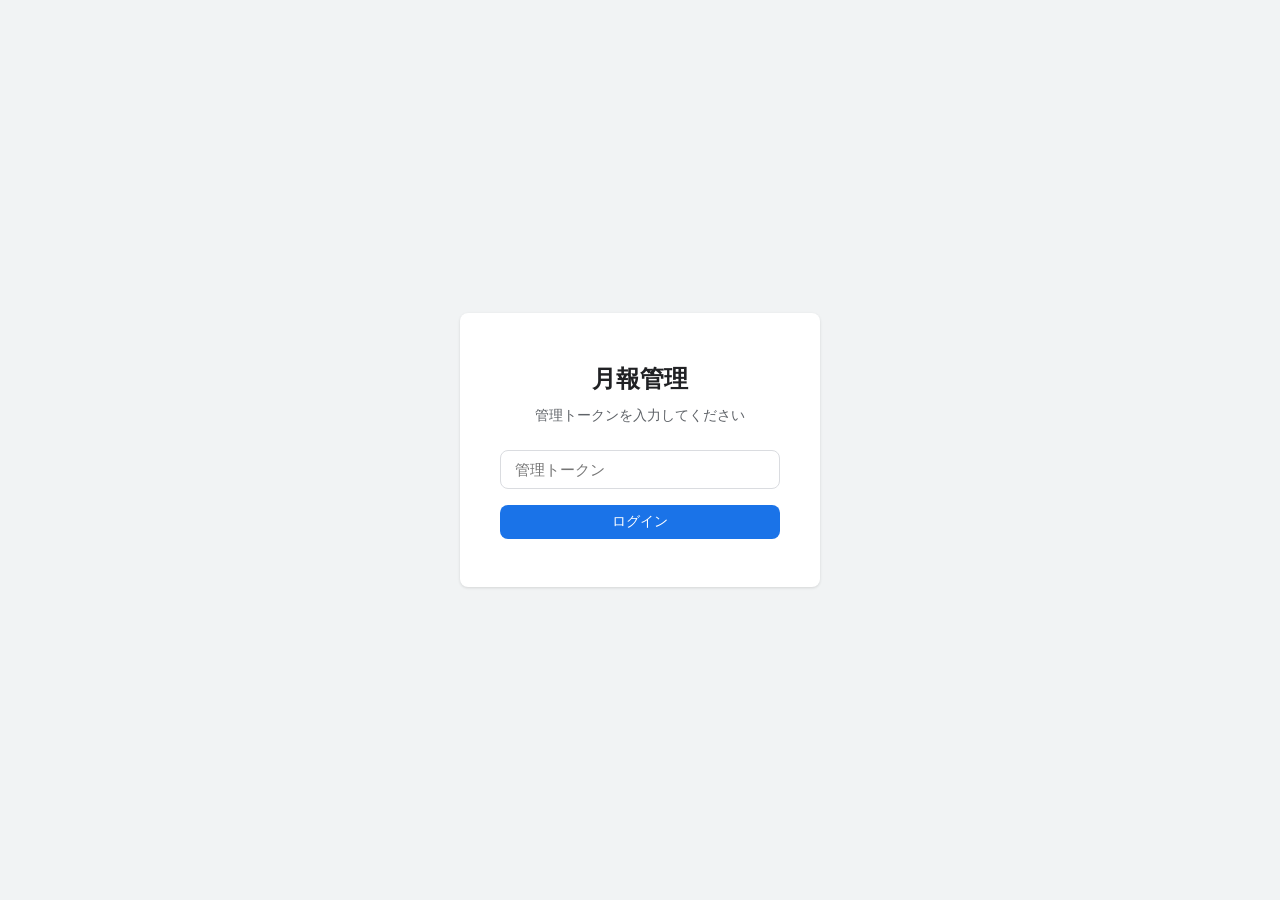
<file: docs/staff/index.html>
<!DOCTYPE html>
<html lang="ja">
<head>
  <meta charset="UTF-8">
  <meta name="viewport" content="width=device-width, initial-scale=1.0">
  <title>月報管理ダッシュボード</title>
  <link rel="stylesheet" href="css/dashboard.css">
</head>
<body>

  <!-- ログイン画面 -->
  <div id="screen-login" class="screen active">
    <div class="login-box">
      <h1>月報管理</h1>
      <p class="login-sub">管理トークンを入力してください</p>
      <input type="password" id="input-token" class="input-token" placeholder="管理トークン">
      <button class="btn btn-primary btn-full" id="btn-login">ログイン</button>
      <p id="login-error" class="error-msg hidden">トークンが正しくありません</p>
    </div>
  </div>

  <!-- メイン画面 -->
  <div id="screen-main" class="screen">

    <header class="header">
      <h1 class="header-title">月報管理ダッシュボード</h1>
      <div class="header-controls">
        <input type="month" id="input-yearmonth" class="input-month">
        <button class="btn btn-outline" id="btn-export">CSV出力</button>
        <button class="btn btn-ghost" id="btn-logout">ログアウト</button>
      </div>
    </header>

    <main class="main-content">

      <!-- 統計カード -->
      <section class="stats-row" id="stats-row">
        <div class="stat-card">
          <div class="stat-value" id="stat-total">-</div>
          <div class="stat-label">提出総数</div>
        </div>
        <div class="stat-card pending">
          <div class="stat-value" id="stat-pending">-</div>
          <div class="stat-label">確認待ち</div>
        </div>
        <div class="stat-card confirmed">
          <div class="stat-value" id="stat-confirmed">-</div>
          <div class="stat-label">確定済み</div>
        </div>
        <div class="stat-card error">
          <div class="stat-value" id="stat-error">-</div>
          <div class="stat-label">OCRエラー</div>
        </div>
      </section>

      <!-- ドライバー一覧 -->
      <section class="table-section">
        <div class="table-header">
          <h2>ドライバー別 提出状況</h2>
          <button class="btn btn-sm btn-outline" id="btn-refresh">更新</button>
        </div>
        <div class="table-wrap">
          <table id="driver-table">
            <thead>
              <tr>
                <th>ドライバー名</th>
                <th>現場</th>
                <th>稼働日数</th>
                <th>請求金額</th>
                <th>ステータス</th>
                <th>OCR完了</th>
                <th></th>
              </tr>
            </thead>
            <tbody id="driver-tbody">
              <tr><td colspan="7" class="empty-cell">データを読み込んでいます...</td></tr>
            </tbody>
          </table>
        </div>
      </section>

    </main>
  </div>

  <!-- OCR確認画面 -->
  <div id="screen-ocr" class="screen">
    <header class="header">
      <button class="btn btn-ghost" id="btn-back-to-list">← 一覧に戻る</button>
      <h2 id="ocr-header-title" class="header-title">-</h2>
      <a id="ocr-file-link" href="#" target="_blank" class="btn btn-outline">ファイルを開く ↗</a>
    </header>

    <main class="main-content">
      <div class="ocr-layout">

        <!-- 日別データテーブル -->
        <section class="ocr-table-section">
          <div class="ocr-summary" id="ocr-summary">
            <span>単価: <strong id="ocr-unit-price">-</strong></span>
            <span>稼働日数: <strong id="ocr-working-days">-</strong> 日</span>
            <span>請求合計: <strong id="ocr-billing">-</strong></span>
            <span id="ocr-note-badge" class="flag-badge note hidden">備考あり</span>
          </div>
          <div class="table-wrap">
            <table id="ocr-table">
              <thead>
                <tr>
                  <th>日</th>
                  <th>開始時間</th>
                  <th>終了時間</th>
                  <th>稼働</th>
                </tr>
              </thead>
              <tbody id="ocr-tbody"></tbody>
            </table>
          </div>
        </section>

      </div>

      <!-- 操作ボタン -->
      <div class="ocr-actions">
        <button class="btn btn-outline" id="btn-save-correction">修正を保存</button>
        <button class="btn btn-confirm" id="btn-confirm-month" disabled>この月を確定する</button>
      </div>

    </main>
  </div>

  <!-- CSV出力モーダル -->
  <div id="modal-export" class="modal hidden">
    <div class="modal-box">
      <h3>CSV出力</h3>
      <p id="export-yearmonth-label"></p>
      <div class="table-wrap" style="margin: 16px 0;">
        <table id="export-table">
          <thead>
            <tr>
              <th>ドライバー名</th><th>現場</th><th>稼働日数</th>
              <th>実働時間(h)</th><th>単価</th><th>請求金額</th>
            </tr>
          </thead>
          <tbody id="export-tbody"></tbody>
        </table>
      </div>
      <div class="modal-actions">
        <button class="btn btn-ghost" id="btn-modal-close">閉じる</button>
        <button class="btn btn-primary" id="btn-download-csv">CSVダウンロード</button>
      </div>
    </div>
  </div>
  <div id="modal-overlay" class="modal-overlay hidden"></div>

  <!-- トースト -->
  <div id="toast" class="toast hidden"></div>

  <script src="js/dashboard.js"></script>
</body>
</html>
</file>
<file: docs/staff/css/dashboard.css>
*, *::before, *::after { box-sizing: border-box; margin: 0; padding: 0; }

:root {
  --bg:       #f1f3f4;
  --surface:  #ffffff;
  --border:   #dadce0;
  --text:     #202124;
  --text-sub: #5f6368;
  --primary:  #1a73e8;
  --success:  #34a853;
  --warning:  #f29900;
  --danger:   #ea4335;
  --radius:   8px;
}

body {
  background: var(--bg);
  color: var(--text);
  font-family: 'Helvetica Neue', Arial, 'Hiragino Kaku Gothic ProN', sans-serif;
  font-size: 14px;
  line-height: 1.5;
}

/* ===== 画面切り替え ===== */
.screen { display: none; }
.screen.active { display: flex; flex-direction: column; min-height: 100vh; }

/* ===== ログイン ===== */
#screen-login {
  align-items: center;
  justify-content: center;
  background: var(--bg);
}
.login-box {
  background: var(--surface);
  border-radius: var(--radius);
  padding: 48px 40px;
  width: 360px;
  box-shadow: 0 1px 3px rgba(0,0,0,0.12);
  text-align: center;
}
.login-box h1 { font-size: 24px; margin-bottom: 8px; }
.login-sub { color: var(--text-sub); margin-bottom: 24px; }
.input-token {
  width: 100%;
  border: 1px solid var(--border);
  border-radius: var(--radius);
  padding: 10px 14px;
  font-size: 15px;
  margin-bottom: 16px;
  outline: none;
}
.input-token:focus { border-color: var(--primary); }

/* ===== ヘッダー ===== */
.header {
  background: var(--surface);
  border-bottom: 1px solid var(--border);
  padding: 0 24px;
  height: 60px;
  display: flex;
  align-items: center;
  gap: 16px;
  position: sticky;
  top: 0;
  z-index: 10;
}
.header-title {
  font-size: 18px;
  font-weight: 600;
  flex: 1;
}
.input-month {
  border: 1px solid var(--border);
  border-radius: var(--radius);
  padding: 6px 10px;
  font-size: 14px;
  outline: none;
}
.input-month:focus { border-color: var(--primary); }

/* ===== メインコンテンツ ===== */
.main-content { padding: 24px; flex: 1; }

/* ===== 統計カード ===== */
.stats-row {
  display: grid;
  grid-template-columns: repeat(4, 1fr);
  gap: 16px;
  margin-bottom: 24px;
}
.stat-card {
  background: var(--surface);
  border-radius: var(--radius);
  padding: 20px 24px;
  border-left: 4px solid var(--border);
  box-shadow: 0 1px 2px rgba(0,0,0,0.08);
}
.stat-card.pending   { border-left-color: var(--warning); }
.stat-card.confirmed { border-left-color: var(--success); }
.stat-card.error     { border-left-color: var(--danger);  }
.stat-value { font-size: 32px; font-weight: 700; line-height: 1; margin-bottom: 6px; }
.stat-label { font-size: 13px; color: var(--text-sub); }

/* ===== テーブルセクション ===== */
.table-section {
  background: var(--surface);
  border-radius: var(--radius);
  box-shadow: 0 1px 2px rgba(0,0,0,0.08);
  overflow: hidden;
}
.table-header {
  display: flex;
  align-items: center;
  justify-content: space-between;
  padding: 16px 20px;
  border-bottom: 1px solid var(--border);
}
.table-header h2 { font-size: 15px; font-weight: 600; }
.table-wrap { overflow-x: auto; }

table {
  width: 100%;
  border-collapse: collapse;
}
thead th {
  background: #f8f9fa;
  padding: 10px 16px;
  text-align: left;
  font-size: 12px;
  font-weight: 600;
  color: var(--text-sub);
  text-transform: uppercase;
  letter-spacing: 0.04em;
  border-bottom: 1px solid var(--border);
  white-space: nowrap;
}
tbody td {
  padding: 12px 16px;
  border-bottom: 1px solid #f1f3f4;
  vertical-align: middle;
}
tbody tr:last-child td { border-bottom: none; }
tbody tr:hover { background: #f8f9fa; }
.empty-cell { color: var(--text-sub); text-align: center; padding: 32px; }

/* ===== ステータスバッジ ===== */
.badge {
  display: inline-block;
  padding: 3px 10px;
  border-radius: 100px;
  font-size: 12px;
  font-weight: 600;
}
.badge-未処理  { background: #f1f3f4; color: var(--text-sub); }
.badge-OCR中   { background: #e8f0fe; color: var(--primary); }
.badge-確認待ち { background: #fef7e0; color: #b06000; }
.badge-確定    { background: #e6f4ea; color: #137333; }
.badge-OCRエラー { background: #fce8e6; color: #c5221f; }

/* ===== OCR確認画面 ===== */
.ocr-layout { display: flex; flex-direction: column; gap: 16px; }
.ocr-table-section {
  background: var(--surface);
  border-radius: var(--radius);
  box-shadow: 0 1px 2px rgba(0,0,0,0.08);
  overflow: hidden;
}
.ocr-summary {
  display: flex;
  gap: 32px;
  padding: 16px 20px;
  border-bottom: 1px solid var(--border);
  font-size: 15px;
}
.ocr-summary strong { font-size: 18px; color: var(--primary); }

.ocr-actions {
  display: flex;
  justify-content: flex-end;
  gap: 12px;
  padding: 16px 0;
}

/* OCRテーブル入力セル */
.time-input {
  border: 1px solid transparent;
  border-radius: 4px;
  padding: 4px 6px;
  font-size: 13px;
  width: 80px;
  background: transparent;
  font-family: 'Courier New', monospace;
}
.time-input:hover { border-color: var(--border); background: #f8f9fa; }
.time-input:focus { border-color: var(--primary); background: #fff; outline: none; }
.time-input.modified { background: #fff8e1; border-color: var(--warning); }

.working-dot {
  width: 10px; height: 10px;
  border-radius: 50%;
  display: inline-block;
}
.working-dot.yes { background: var(--success); }
.working-dot.no  { background: var(--border); }

/* ===== ボタン ===== */
.btn {
  display: inline-flex;
  align-items: center;
  gap: 6px;
  border: none;
  border-radius: var(--radius);
  cursor: pointer;
  font-size: 14px;
  font-weight: 500;
  padding: 8px 16px;
  transition: background 0.1s, opacity 0.1s;
  text-decoration: none;
  white-space: nowrap;
}
.btn:disabled { opacity: 0.4; cursor: not-allowed; }
.btn-primary { background: var(--primary); color: #fff; }
.btn-primary:hover:not(:disabled) { background: #1765cc; }
.btn-outline { background: #fff; color: var(--primary); border: 1px solid var(--primary); }
.btn-outline:hover:not(:disabled) { background: #e8f0fe; }
.btn-ghost { background: transparent; color: var(--text-sub); }
.btn-ghost:hover { background: #f1f3f4; }
.btn-confirm { background: var(--success); color: #fff; padding: 10px 24px; font-size: 15px; }
.btn-confirm:hover:not(:disabled) { background: #2d9249; }
.btn-sm { font-size: 13px; padding: 5px 12px; }
.btn-full { width: 100%; justify-content: center; }

/* ===== モーダル ===== */
.modal {
  position: fixed;
  top: 50%; left: 50%;
  transform: translate(-50%, -50%);
  background: var(--surface);
  border-radius: var(--radius);
  padding: 28px 32px;
  width: 720px;
  max-width: 90vw;
  max-height: 80vh;
  overflow-y: auto;
  z-index: 200;
  box-shadow: 0 8px 32px rgba(0,0,0,0.18);
}
.modal h3 { font-size: 18px; margin-bottom: 8px; }
.modal-overlay {
  position: fixed; inset: 0;
  background: rgba(0,0,0,0.4);
  z-index: 199;
}
.modal-actions { display: flex; justify-content: flex-end; gap: 12px; margin-top: 16px; }

/* ===== エラー・トースト ===== */
.error-msg { color: var(--danger); font-size: 13px; margin-top: 8px; }
.toast {
  position: fixed;
  bottom: 24px; left: 50%;
  transform: translateX(-50%);
  background: #3c4043;
  color: #fff;
  padding: 10px 20px;
  border-radius: 100px;
  font-size: 14px;
  z-index: 300;
}
.flag-badge {
  display: inline-block;
  font-size: 12px;
  padding: 2px 6px;
  border-radius: 4px;
  font-weight: 600;
}
.flag-badge.expense { background: #fef7e0; color: #b06000; }
.flag-badge.note    { background: #e8f0fe; color: var(--primary); }

.hidden { display: none !important; }
</file>
